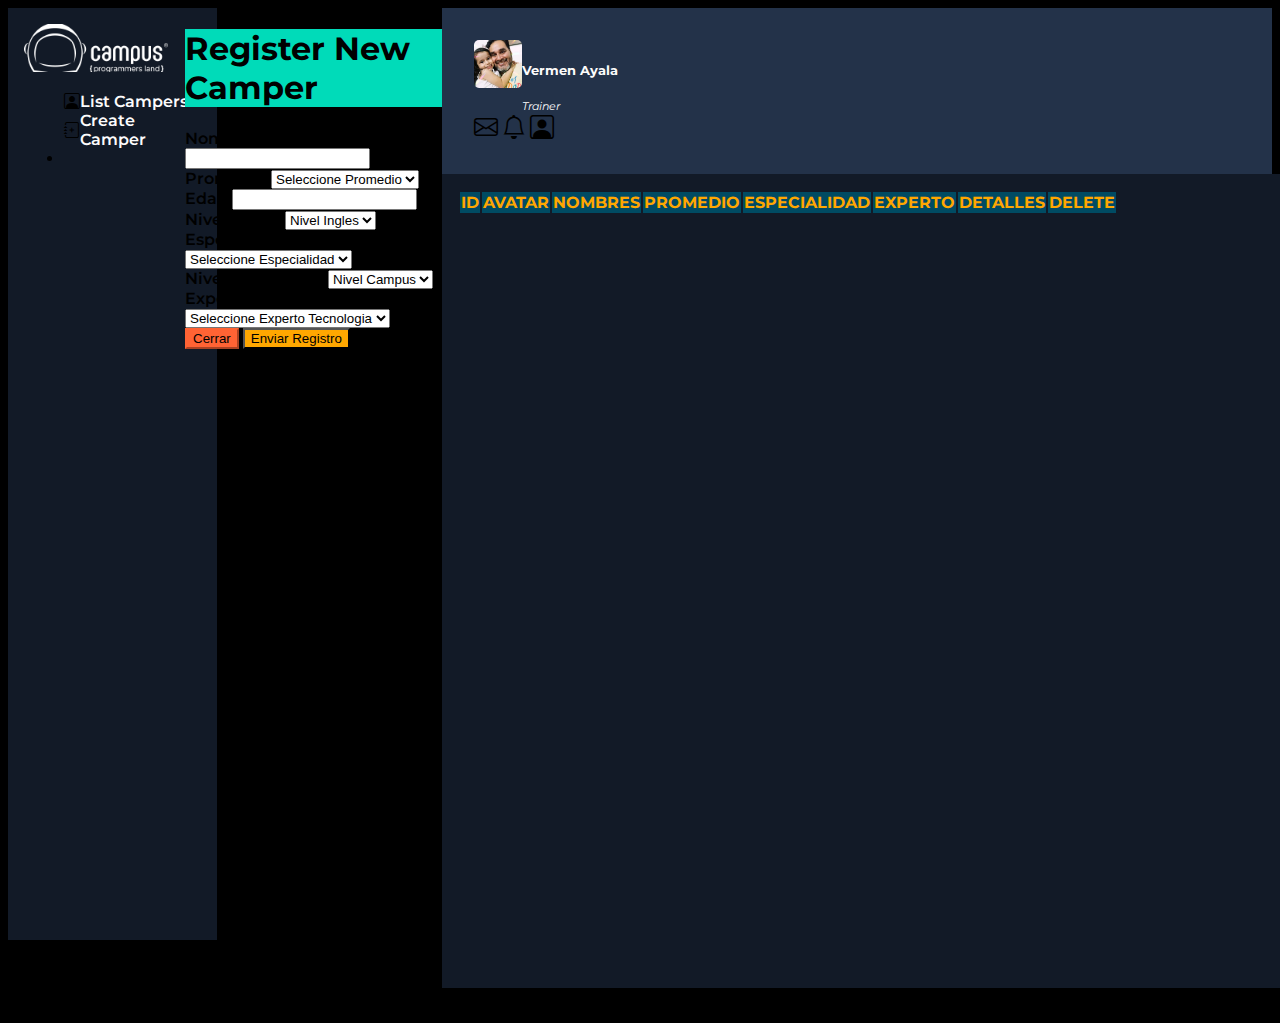
<file: apiRest/frontEnd/index.html>
<!DOCTYPE html>
<html lang="en">

<head>
  <meta charset="UTF-8">
  <meta http-equiv="X-UA-Compatible" content="IE=edge">
  <meta name="viewport" content="width=device-width, initial-scale=1.0">
  <title>Campers</title>
  <link rel="icon" type="images/png" href="/images/logo campus-ai.png">
  <link href="https://cdn.jsdelivr.net/npm/bootstrap@5.2.3/dist/css/bootstrap.min.css" rel="stylesheet"
    integrity="sha384-rbsA2VBKQhggwzxH7pPCaAqO46MgnOM80zW1RWuH61DGLwZJEdK2Kadq2F9CUG65" crossorigin="anonymous">
  <link rel="stylesheet" href="https://cdn.jsdelivr.net/npm/bootstrap-icons@1.10.4/font/bootstrap-icons.css">
  <link rel="stylesheet" href="css/profesores.css">
  <link href="https://fonts.googleapis.com/css2?family=Montserrat:ital,wght@0,300;0,800;1,400&display=swap"
    rel="stylesheet">
</head>

<body>
  <div class="d-flex " style="width: 20%;">
    <div id="div2">
      <!-- menu -->
      <div class="">
        <a class="navbar-brand " href="/1PaginaCampus.html">
          
          <img src="img/logoWhite.png" alt="Bootstrap" width="52" height="44" class="mb-5 imagenLogo"> 
        </a>
        <ul class="navbar-nav  mb-2 mb-lg-0 d-flex justify-content-start ">
          <li class="nav-item  d-flex gap-3 " style="display:flex; align-items: center;">
            <i class="bi bi-person-square text-white"></i>
            <a class="nav-link active texcolor3" aria-current="page" href="index.html" style="cursor:pointer;">List Campers</a>
          </li>
          <li class="nav-item  d-flex gap-3 " style="display:flex; align-items: center;">
            <i class="bi bi-journal-plus text-white"></i>
            <a class="nav-link texcolor3" type="submit" data-bs-toggle="modal"
            data-bs-target="#registerCamper" href="#" style="cursor:pointer;">Create Camper</a>
          </li>
         <!--  <div class="d-flex">
            <button class="btn btn-outline-warning headerr" type="submit" data-bs-toggle="modal"
              data-bs-target="#registerCamper">iniciar sesión</button>
          </div> -->

          <li class="nav-item dropdown" style="cursor:pointer;">

          </li>
         <!--  <li class="nav-item d-flex gap-3 " style="display:flex; align-items: center;">
            <i class="bi bi-person-video3 text-white "></i>
            <a class="nav-link disabled texcolor3" style="cursor:pointer;">Eventos</a>
          </li> -->
        </ul>
      </div>

      <!-- menu -->
      <!--------  Menu Options --------->

      <!-- <div class="d-flex">
        <a href="" class="d-flex">
          <table>
            <tr>
              <td><i class="bi bi-pencil-square text-danger"></i>
              </td>
              <td>
                <h6 class="text-center pt-2 ps-2 texcolor3 fw-semibold" style="cursor:pointer">Crear parcial</h6>
              </td>
            </tr>
          </table>
        </a>
      </div> -->

     <!--  <div class="d-flex">
        <a href="" class="d-flex">
          <table>
            <tr>
              <td><i class="bi bi-bookmark-plus text-warning"></i>
              </td>
              <td>
                <h6 class="text-center pt-2 ps-2 texcolor3 fw-semibold" style="cursor:pointer">Destacados</h6>
              </td>
            </tr>
          </table>
        </a>
      </div> -->
    </div>
  </div>

<!-- Modal -->
<div class="modal fade" id="registerCamper" tabindex="-1" aria-labelledby="exampleModalLabel" aria-hidden="true">
  <div class="modal-dialog modal-dialog-centered modal-dialog-scrollable">
    <div class="modal-content">
      <div class="modal-header color1">
        <h1 class="modal-title fs-5 headerr" id="exampleModalLabel">Register New Camper</h1>
      </div>
      <div class="modal-body">
        <form id="formulario" class="row g-3"  method="POST">
          <div class="col-md-12">
            <label for="nombre" class="form-label headerr">Nombre</label>
            <input type="text" class="form-control" id="nombre">
          </div> 
    
    
    
           <div class="col-md-6">
            <label for="promedio" class="form-label headerr">Promedio</label>
            <select class="form-select" id="promedio">
              <option value="">Seleccione Promedio</option>
              <option value="3.0">3.0</option>
              <option value="3.1">3.1</option>
              <option value="3.2">3.2</option>
              <option value="3.3">3.3</option>
              <option value="3.4">3.4</option>
              <option value="3.5">3.5</option>
              <option value="3.6">3.6</option>
              <option value="3.7">3.7</option>
              <option value="3.8">3.8</option>
              <option value="3.9">3.9</option>
              <option value="4.0">4.0</option>
              <option value="4.1">4.1</option>
              <option value="4.2">4.2</option>
              <option value="4.3">4.3</option>
              <option value="4.4">4.4</option>
              <option value="4.5">4.5</option>
              <option value="4.6">4.6</option>
              <option value="4.7">4.7</option>
              <option value="4.8">4.8</option>
              <option value="4.9">4.9</option>
              <option value="5.0">5.0</option>
            </select>
          </div>
          <div class="col-md-2">
            <label for="edad" class="form-label headerr">Edad</label>
            <input type="number" class="form-control" id="edad">
          </div>
          <div class="col-md-4">
            <label for="nivelIngles" class="form-label headerr">Nivel Ingles</label>
            <select id="nivelIngles" class="form-select">
              <option selected>Nivel Ingles</option>
              <option value="beginner">Beginner</option>
              <option value="middle">Middle</option>
              <option value="advanced">Advanced</option>
              <option></option>
            </select>
          </div>
          <div class="col-md-8">
            <label for="especialidad" class="form-label headerr">Especialidad</label>
            <select class="form-select" id="especialidad">
              <option value="">Seleccione Especialidad</option>
              <option value="frontEnd">Front-End</option>
              <option value="backEnd">Back-End</option>
              <option value="fullStack">Full-Stack</option>
            </select>
          </div>
    
          <div class="col-md-4">
            <label for="nivelCampus" class="form-label headerr">Nivel en Campus</label>
            <select class="form-select" id="nivelCampus">
              <option value="">Nivel Campus</option>
              <option value="basico">Basico</option>
              <option value="intermedio">Intermedio</option>
              <option value="avanzado">Avanzado</option>
            </select>
          </div>
          
          <div class="col-12">
            <label for="expertoTecnologia" class="form-label headerr">Experto en tecnologia</label>
            <select class="form-select" id="expertoTecnologia">
              <option value="">Seleccione Experto Tecnologia</option>
              <option value="html">Html</option>
              <option value="javascript">JavaScript</option>
              <option value="node">Node Js</option>
              <option value="mongo">Mongo DB</option>
              <option value="php">Php</option>
              <option value="vue">Vue</option>
              <option value="asp">ASP.NET</option>
            </select>
          </div> 
          
      </div>
      <div class="modal-footer ">
        <button type="button" class="btn btn-secondary color3 border3 headerr" data-bs-dismiss="modal">Cerrar</button>
        <button type="submit" class="btn color5 color-heder headerr" data-bs-toggle="modal"
          data-bs-target="#exampleModal2">Enviar Registro</button>
      </div>
    </div>
  </div>
</form>
</div>


  <!-- //////////////////////////////////////Campers Dynamic Table-->
  <div  class="div2 alertaAlerta" style="background-color: #233249;">
    <div class="sub-menu d-flex justify-content-between menu-cuenta " >

      <div class="divcueta border-bottom ">
        <img src="img/trainerVermen.jpg" alt="" srcset="" class="cuenta2">
        <div class="ps-2">
          <h5 class="texcolor3">Vermen Ayala</h5>
          <h6 class="texcosize">Trainer</h6>
        </div>
      </div>
      <div class="align-items-center d-flex gap-3 margin-rigth">
        <a href=""><i class="bi bi-envelope text-white" style="font-size: 1.5rem; cursor:pointer "></i></a>
        <a href=""><i class="bi bi-bell text-white " style="font-size: 1.5rem; cursor:pointer "></i></a>
        <a href=""><i class="bi bi-person-square text-white" style="font-size: 1.5rem; cursor:pointer "></i></a>
      </div>
    </div>
    
        <!-- DINAMYC TABLE -->
        <div id="div3" class="conta">
          <table class="table">
            <thead class="menu-busqueda">
                  <tr>
                      <th scope="col">ID</th>
                      <th scope="col">AVATAR</th>
                      <th scope="col">NOMBRES</th>
                      <th scope="col">PROMEDIO</th>
                      <th scope="col">ESPECIALIDAD</th>
                      <th scope="col">EXPERTO</th>
                      <th scope="col">DETALLES</th>
                      <th scope="col">DELETE</th>
                  </tr>
            </thead>
                  <tbody class="table-group-divider lista">
                  
                    
          
                  
                  </tbody>
          </table>
        </div>
        <footer class="w- d-flex align-items justify-content-center">
          <p class="fs-5 px-2 pt-2">Designed and made by Campers Maicol y Marcela</p>
        </footer>
  </div>

  <script src="https://cdn.jsdelivr.net/npm/@popperjs/core@2.11.6/dist/umd/popper.min.js"
    integrity="sha384-oBqDVmMz9ATKxIep9tiCxS/Z9fNfEXiDAYTujMAeBAsjFuCZSmKbSSUnQlmh/jp3"
    crossorigin="anonymous"></script>
  <script src="https://cdn.jsdelivr.net/npm/bootstrap@5.2.3/dist/js/bootstrap.min.js"
    integrity="sha384-cuYeSxntonz0PPNlHhBs68uyIAVpIIOZZ5JqeqvYYIcEL727kskC66kF92t6Xl2V"
    crossorigin="anonymous"></script>
<!--    <script src="js/campers.js"></script> --> 
<script src="js/app.js" type="module"></script>
<script src="js/newCamper.js" type="module"></script>
  
  

</body>

</html>
</file>
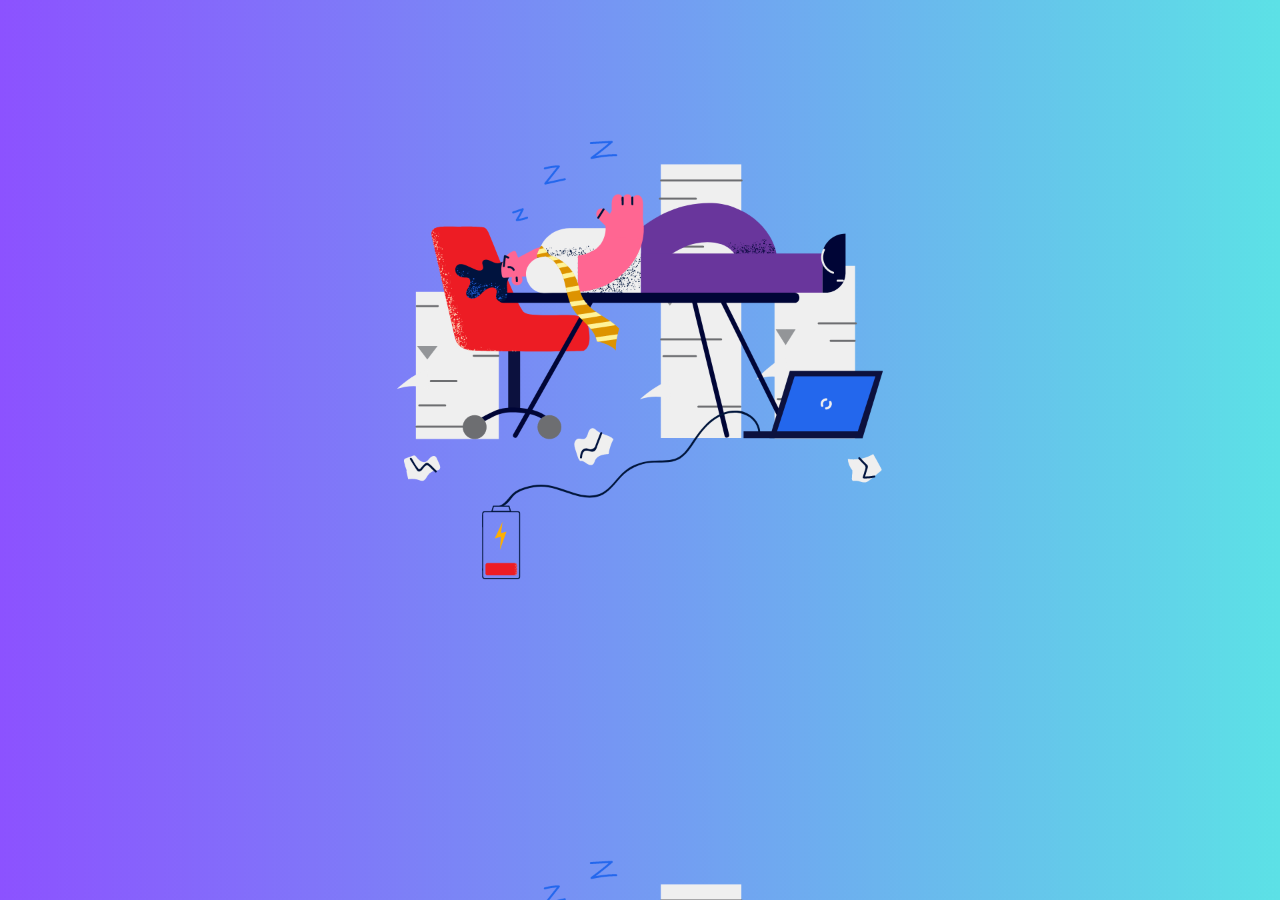
<file: Profesor/backend/frond/enProceso.html>
<!DOCTYPE html>
<html lang="en">
<head>
  <meta charset="UTF-8">
  <meta http-equiv="X-UA-Compatible" content="IE=edge">
  <meta name="viewport" content="width=device-width, initial-scale=1.0">
  <title>Document</title>
</head>
<body style="background-image: url(Home/images/reparacion.png); background-size: cover;">

  <h1 ></h1>

 



</body>
</html>
</file>
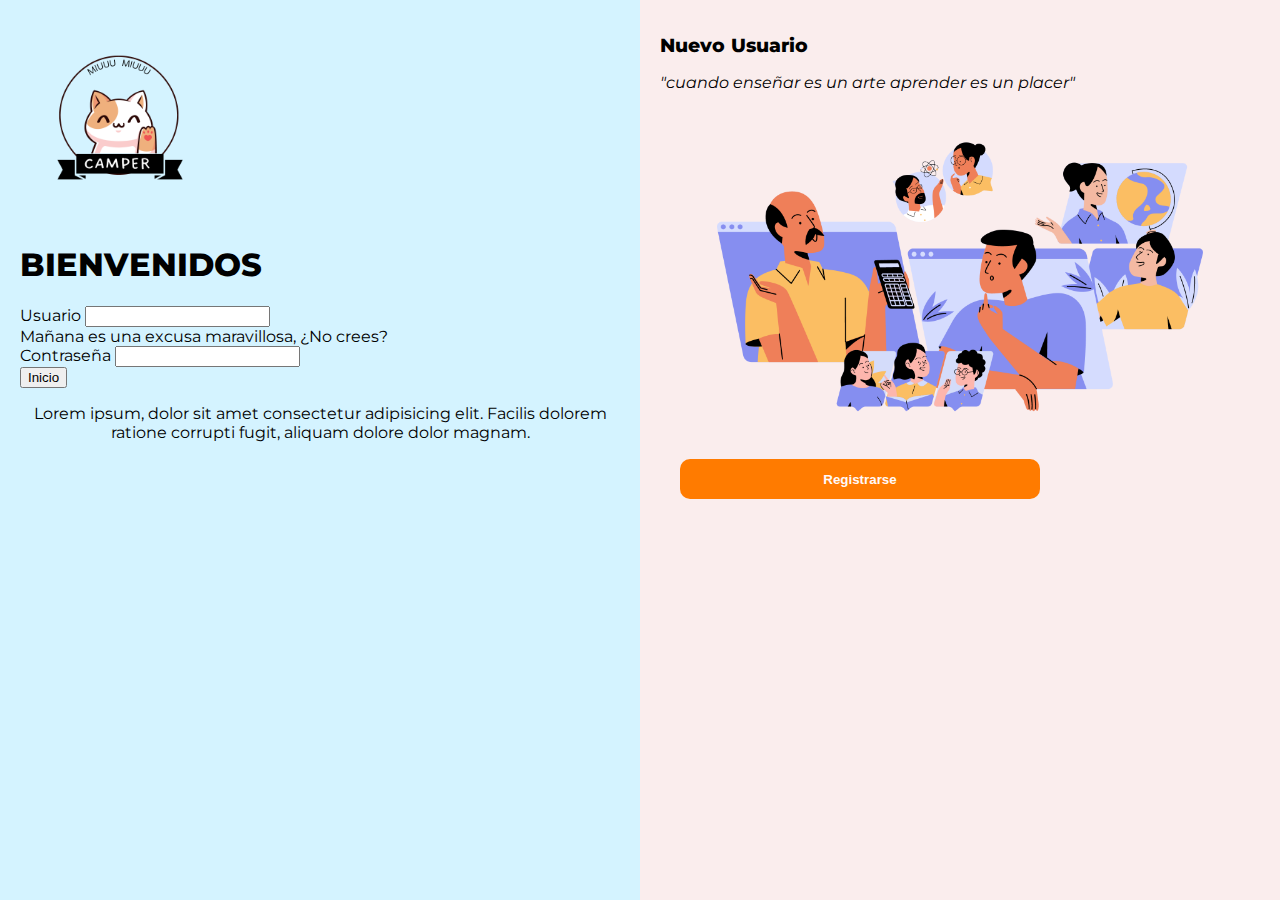
<file: Profesor/backend/frond/login/login.html>
<!DOCTYPE html>
<html lang="en">
<head>
    <meta charset="UTF-8">
    <meta http-equiv="X-UA-Compatible" content="IE=edge">
    <meta name="viewport" content="width=device-width, initial-scale=1.0">
    <title>Inicio</title>
    <!-- Typografia -->
    <link href="https://fonts.googleapis.com/css2?family=Montserrat:wght@200;400;600&display=swap" rel="stylesheet">
    <!-- boostrap -->
    <link href="https://cdn.jsdelivr.net/npm/bootstrap@5.3.0-alpha3/dist/css/bootstrap.min.css" rel="stylesheet" integrity="sha384-KK94CHFLLe+nY2dmCWGMq91rCGa5gtU4mk92HdvYe+M/SXH301p5ILy+dN9+nJOZ" crossorigin="anonymous">
    <!-- css -->
    <link rel="stylesheet" href="login.css">

</head>
<body>
    <div class="container-m">
        <div class="section1">
           
         <div class="d-flex justify-content-center align-items-center">
            <img src="img/camper.png" alt="" class="logo"></div>
            <div class="d-flex justify-content-center align-items-center"><h1 style="font-weight: 800;">BIENVENIDOS</h1></div>
            <div  class="d-flex justify-content-center align-items-center" >
                <form  method="POST" >
                    <div class="mb-3">
                      <label for="exampleInputEmail1" class="form-label">Usuario</label>
                      <input type="text" class="form-control" id="inputUsuario" aria-describedby="emailHelp">
                      <div id="emailHelp" class="form-text">Mañana es una excusa maravillosa, ¿No crees?</div>
                    </div>
                    <div class="mb-3">
                      <label for="exampleInputPassword1" class="form-label">Contraseña</label>
                      <input type="password" class="form-control" id="contraseña1">
                    </div>
                  
                    <button type="submit" class="btn btn-primary" id="sesion1">Inicio</button>
                  </form>
                  

            </div>
            <div class="d-flex justify-content-center align-items-end mt-5 p-2">
                <p style="text-align: center;">Lorem ipsum, dolor sit amet consectetur adipisicing elit. Facilis dolorem ratione corrupti fugit, aliquam dolore dolor magnam.</p>

            </div>

          

        


      
        </div>
        <div class="section2" id="section2">
             <div class="d-flex justify-content-star " >
                <h1 style="font-weight: 800;font-size:larger;"> Nuevo Usuario</h1></div>
                <p style="font-style: italic;">"cuando enseñar es un arte aprender es un placer"</p>
          
                

            <div class="d-flex justify-content-center align-items-center" > 
                <img src="img/Diseño sin título (1).png" alt="" class="img-v"></div>

            <div class="d-flex justify-content-center align-items-center">  
                <button type="submit" class="btn-m btn-primary" id="registro">Registrarse</button>
            </div> 
            <!-- <div  class="d-flex justify-content-center align-items-center" >
                
                <form>
                    <h1 class="m-5" style="font-weight: 800;">REGISTRAR USUARIO</h1>
                    <div class="mb-3">
                        <label for="exampleInputEmail1" class="form-label">Nombre</label>
                        <input type="text" class="form-control" id="exampleInputEmail1" aria-describedby="emailHelp">
                        <div id="emailHelp" class="form-text">Nombre del usuario a Registrar.</div>
                      </div>
                    <div class="mb-3">
                      <label for="exampleInputEmail1" class="form-label">Usuario</label>
                      <input type="text" class="form-control" id="exampleInputEmail1" aria-describedby="emailHelp">
                      <div id="emailHelp" class="form-text">Elija un Nombre corto para ingresar a la cuenta.</div>
                    </div>
                    <div class="mb-3">
                      <label for="exampleInputPassword1" class="form-label">Password</label>
                      <input type="password" class="form-control" id="exampleInputPassword1">
                    </div>
                    <div class="mb-3 form-check">
                      <input type="checkbox" class="form-check-input" id="exampleCheck1">
                      <label class="form-check-label" for="exampleCheck1">Check me out</label>
                    </div>
                    <button type="submit" class="btn btn-primary">Submit</button>
                  </form>

            </div>
            <div class="d-flex justify-content-center align-items-end m-5"><img src="img/Diseño sin título (1).png" alt="" style="width: 50%; height: 10%; object-fit: cover;" ></div> -->
                  


                 
         
        </div>
      </div>

      <!-- Boostrap -->
      <script src="https://cdn.jsdelivr.net/npm/bootstrap@5.3.0-alpha3/dist/js/bootstrap.bundle.min.js" integrity="sha384-ENjdO4Dr2bkBIFxQpeoTz1HIcje39Wm4jDKdf19U8gI4ddQ3GYNS7NTKfAdVQSZe" crossorigin="anonymous"></script>
      <!-- js -->
      <script src="login.js" type="module"></script>
    
</body>
</html>
</file>
<file: apiRest/frontEnd/css/profesores.css>
body{
    font-family: 'Montserrat';
    font-weight: 600;
    display: flex;
    background-color: rgb(0, 0, 0);
    height: 100vh;
    
  

}
a {
    text-decoration: none;
    color: inherit;
    background-color: transparent;
    cursor: auto;
    padding: center;
}

.navv{
    margin: auto;
    padding: auto;
     display: flex;
}

.log{

    margin: 0.1rem;
    height: 4rem;
    width: 4rem;
}



.color1{background-color: #00dbb9;}.color2{background-color: #ff0b8f;}.color3{background-color: #ff6334;}
.color4{background-color: #101928;}.color5{background-color: #ffa700 ;} .color6{background-color: #a9cad5 ;}.color7{background-color: #004b63 ;}

.border1{border-color:  #00dbb9;}.border2{border-color:  #ff0b8f;}.border3{border-color:  #ff6334;}
.border4{border-color:  #101928;}.border5{border-color:  #ffa700 ;} .border6{border-color:  #a9cad5 ;}.border7{border-color:  #004b63 ;
}

.texcolor1{font-weight: 600;color: rgb(255, 255, 255);}
.texcolor3{color: rgb(252, 252, 252) !important;}
.texcosize{font-weight:lighter; font-style: oblique; color: rgb(255, 255, 255); margin: 0; padding: 0;}




.divcueta{
    display: flex;;
}

.menu-cuenta{padding: 2rem;}
.cuenta{
    width: 4rem;
    height: 4rem;
    margin-bottom: 0.3rem;
    object-fit: cover;
    border-radius: 50px;}

.cuenta2{
    width: 3rem;
    height: 3rem;
    margin-bottom: 0.3rem;
    object-fit: cover;
    border-radius: 5px;}





#div3{
    overflow:auto ;
    width: 100%;
    padding: 1rem;
    background-color: #121a27;
    height: calc(100vh - 118px);
    
  }

  
#div2{
    width: 100%;
    height:100vh;
    padding: 1rem;
    background-color: #121a27;
    margin-right: 1px;

   /*  background: linear-gradient(#00dbb9, #00dbba8d,#cc00ff34);  */
    
  }



th{
    color: #ffa700!important;
  
}
td{
    color: azure !important;
}



.conta::-webkit-scrollbar {
    width: 8px;
    height: 8px;
    background-color: #121a27;
}

.conta::-webkit-scrollbar-thumb {
    background: #ffffff;
    border-radius: 4px;
}

  .conta::-webkit-scrollbar-thumb:hover {
    background: #b1b1b1;
  }

.div2{
    width: 100%;
    height: 100vh;
}

.imagenLogo{
    width: 9rem;
    height: 3rem;
    object-fit: cover;
}

.menu-busqueda{
    background-color: #004b63;
    border-radius: 10px !important;
    margin-bottom: 5px;
}

.alert-danger{
    background-color: red!important;
    color: white;
  }
</file>
<file: Profesor/backend/frond/login/login.css>
body {
    font-family: 'Montserrat', sans-serif;
    height: 100%;
    margin: 0;
    padding: 0;
    overflow: hidden;
  }



  .container-m {
    display: flex;
    height: 100vh;
  }

  .section1 {
    flex: 1;
    padding: 20px;
    background-color: rgba(201, 240, 255, 0.8)
    
}
  .section2 {
    flex: 1;
    padding: 20px;
    background-color: #faeded;
  
}

.img-v{
    width: 100%;
}

.logo{
    border-radius: 100%;
    width: 200px;
    height: 200px;
}


.btn-m{
    border: none;
    background: none;
    box-shadow: none;
    outline: none;
    margin: 10px 20px 10px 20px;
  
    
    width: 60%;
    height: 40px;
    object-fit: cover;
    background-color: rgb(255, 123, 0);
    text-decoration: none;
    
    border-radius: 10PX;
    color: #fff9f9;
    font-weight: 800;


  }
.btn-m:hover{
    border: none;
    background: none;
    box-shadow: none;
    outline: none;
    margin: 10px 20px 10px 20px;
  
    
    width: 60%;
    height: 40px;
    object-fit: cover;
    background-color: rgb(0, 255, 34);
    text-decoration: none;
    
    border-radius: 10PX;
    color: #fff9f9;
    font-weight: 800;


  }
</file>
